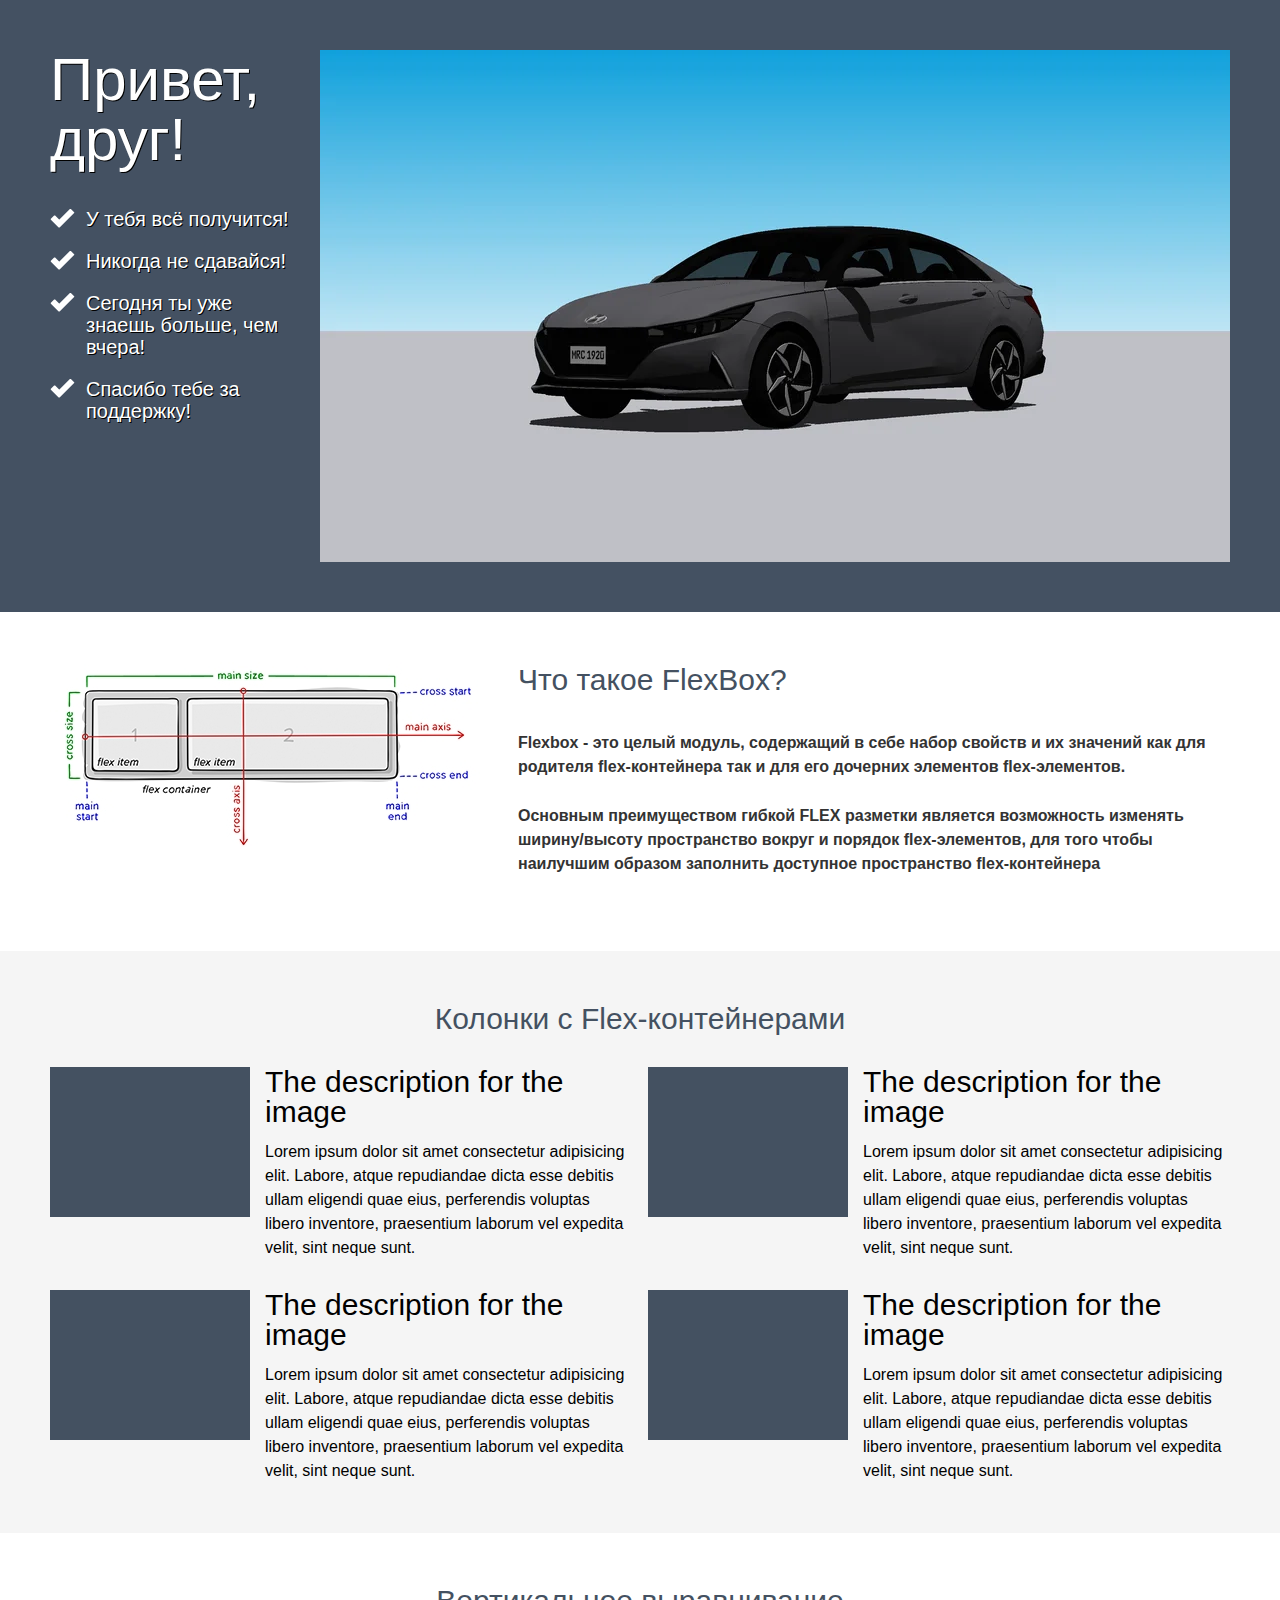
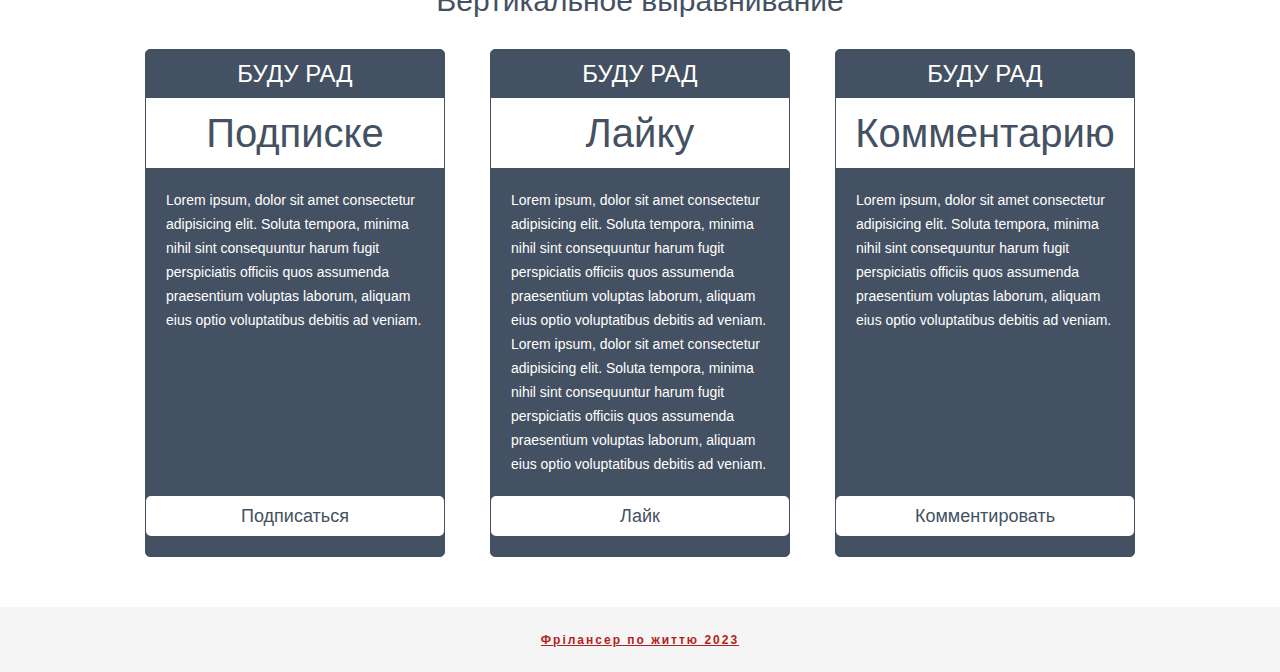
<file: index.html>
<!-- Сообщаем браузеру как стоит обрабатывать эту страницу -->
<!DOCTYPE html>
<!-- Оболочка документа, указываем язык содержимого -->
<html lang="ru">
	<!-- Заголовок страницы, контейнер для других важных данных (не отображается) -->
	<head>
		<!-- Заголовок страницы в браузере -->
		<title>FLEXBOX</title>
		<!-- Адаптив -->
		<meta name="viewport" content="width=device-width, initial-scale=1.0, maximum-scale=1.0, user-scalable=0" />
		<!-- Подключаем CSS -->
		<link rel="stylesheet" href="css/style.css" />
		<!-- Кодировка страницы -->
		<meta charset="UTF-8">
	</head>
	<!-- Отображаемое тело страницы -->
	<body>
<div class="wrapper">
	<div class="content">
		<div class="hi">
			<div class="container">
				<div class="hi__row">
					<div class="hi__body">
						<div class="hi__title">Привет, друг!</div>
						<ul class="hi__list">
							<li>У тебя всё получится!</li>
							<li>Никогда не сдавайся!</li>
							<li>Сегодня ты уже знаешь больше, чем вчера!</li>
							<li>Спасибо тебе за поддержку!</li>
						</ul>
					</div>
					<div class="hi__image">
						<img src="img/kacar.png" alt=" ">
					</div>
				</div>
			</div>
		</div>	
		<div class="what">
				<div class="container">
					<div class="what__row">
						<div class="what__image">
							<img src="img/image_2.jpg" alt="">
						</div>
						<div class="what__body">
							<div class="what__title title">Что такое FlexBox?</div>
							<div class="what__text">
								<p>Flexbox - это целый модуль, содержащий в себе набор свойств и их значений как для родителя flex-контейнера так и для его дочерних элементов flex-элементов.</p> 
								<p>Основным преимуществом гибкой FLEX разметки является возможность изменять ширину/высоту пространство вокруг и порядок flex-элементов, для того чтобы наилучшим образом заполнить доступное пространство flex-контейнера</p>
							</div>
						</div>
					</div>
				</div>
		</div>
		<div class="columns">
				<div class="container">
					<div class="columns__title title"> Колонки с Flex-контейнерами</div>
					<div class="columns__row">
						<div class="columns__column">
							<div class="columns__item item">
								<div class="item__row">
									<div class="item__image">
										<img src="img/image_3.jpg" alt=":(">
									</div>
									<div class="item__body">
										<div class="item__title">The description for the image</div>
										<div class="item__text">Lorem ipsum dolor sit amet consectetur adipisicing elit. Labore, atque repudiandae dicta esse debitis ullam eligendi quae eius, perferendis voluptas libero inventore, praesentium laborum vel expedita velit, sint neque sunt.</div>
									</div>
								</div>
							</div>
						</div>
						<div class="columns__column">
							<div class="columns__item item">
								<div class="item__row">
									<div class="item__image">
										<img src="img/image_3.jpg" alt=":(">
									</div>
									<div class="item__body">
										<div class="item__title">The description for the image</div>
										<div class="item__text">Lorem ipsum dolor sit amet consectetur adipisicing elit. Labore, atque repudiandae dicta esse debitis ullam eligendi quae eius, perferendis voluptas libero inventore, praesentium laborum vel expedita velit, sint neque sunt.</div>
									</div>
								</div>
							</div>
						</div>
						<div class="columns__column">
							<div class="columns__item item">
								<div class="item__row">
									<div class="item__image">
										<img src="img/image_3.jpg" alt=":(">
									</div>
									<div class="item__body">
										<div class="item__title">The description for the image</div>
										<div class="item__text">Lorem ipsum dolor sit amet consectetur adipisicing elit. Labore, atque repudiandae dicta esse debitis ullam eligendi quae eius, perferendis voluptas libero inventore, praesentium laborum vel expedita velit, sint neque sunt.</div>
									</div>
								</div>
							</div>
						</div>
						<div class="columns__column">
							<div class="columns__item item">
								<div class="item__row">
									<div class="item__image">
										<img src="img/image_3.jpg" alt=":(">
									</div>
									<div class="item__body">
										<div class="item__title">The description for the image</div>
										<div class="item__text">Lorem ipsum dolor sit amet consectetur adipisicing elit. Labore, atque repudiandae dicta esse debitis ullam eligendi quae eius, perferendis voluptas libero inventore, praesentium laborum vel expedita velit, sint neque sunt.</div>
									</div>
								</div>
							</div>
						</div>
					</div>
				</div>
		</div>	
		<div class="vertical">
			<div class="container">
				<div class="vertical__title title">Вертикальное выравнивание</div>
				<div class="vertical__body">
					<div class="vertical__row">
						<div class="vertical__column vertical__column_1">
							<div class="vertical__item">
								<div class="vertical__subtitle">Буду рад</div>
								<div class="vertical__label">Лайку</div>
								<div class="vertical__text">
									<p>Lorem ipsum, dolor sit amet consectetur adipisicing elit. Soluta tempora, minima nihil sint consequuntur harum fugit perspiciatis officiis quos assumenda praesentium voluptas laborum, aliquam eius optio voluptatibus debitis ad veniam.</p>
									<p>Lorem ipsum, dolor sit amet consectetur adipisicing elit. Soluta tempora, minima nihil sint consequuntur harum fugit perspiciatis officiis quos assumenda praesentium voluptas laborum, aliquam eius optio voluptatibus debitis ad veniam.</p>
									</div>
								<a href="" class="vertical__btn">Лайк</a>
							</div>
						</div>
						<div class="vertical__column vertical__column_2">
							<div class="vertical__item">
								<div class="vertical__subtitle">Буду рад</div>
								<div class="vertical__label">Подписке</div>
								<div class="vertical__text">
									<p>Lorem ipsum, dolor sit amet consectetur adipisicing elit. Soluta tempora, minima nihil sint consequuntur harum fugit perspiciatis officiis quos assumenda praesentium voluptas laborum, aliquam eius optio voluptatibus debitis ad veniam.</p>
									</div>
								<a href="" class="vertical__btn">Подписаться</a>
							</div>
						</div>
						<div class="vertical__column vertical__column_3">
							<div class="vertical__item">
								<div class="vertical__subtitle">Буду рад</div>
								<div class="vertical__label">Комментарию</div>
								<div class="vertical__text">
									<p>Lorem ipsum, dolor sit amet consectetur adipisicing elit. Soluta tempora, minima nihil sint consequuntur harum fugit perspiciatis officiis quos assumenda praesentium voluptas laborum, aliquam eius optio voluptatibus debitis ad veniam.</p>
									</div>
								<a href="" class="vertical__btn">Комментировать</a>
							</div>
						</div>
					</div>
				</div>
			</div>
		</div>
	</div>
	<footer class ="footer">
		<div class="container">
			<div class="footer__row">
				<div class="footer__text">
					Фрілансер по життю 2023
				</div>
			</div>
		</div>
	</footer>
</div>
	</body>
</html>
</file>
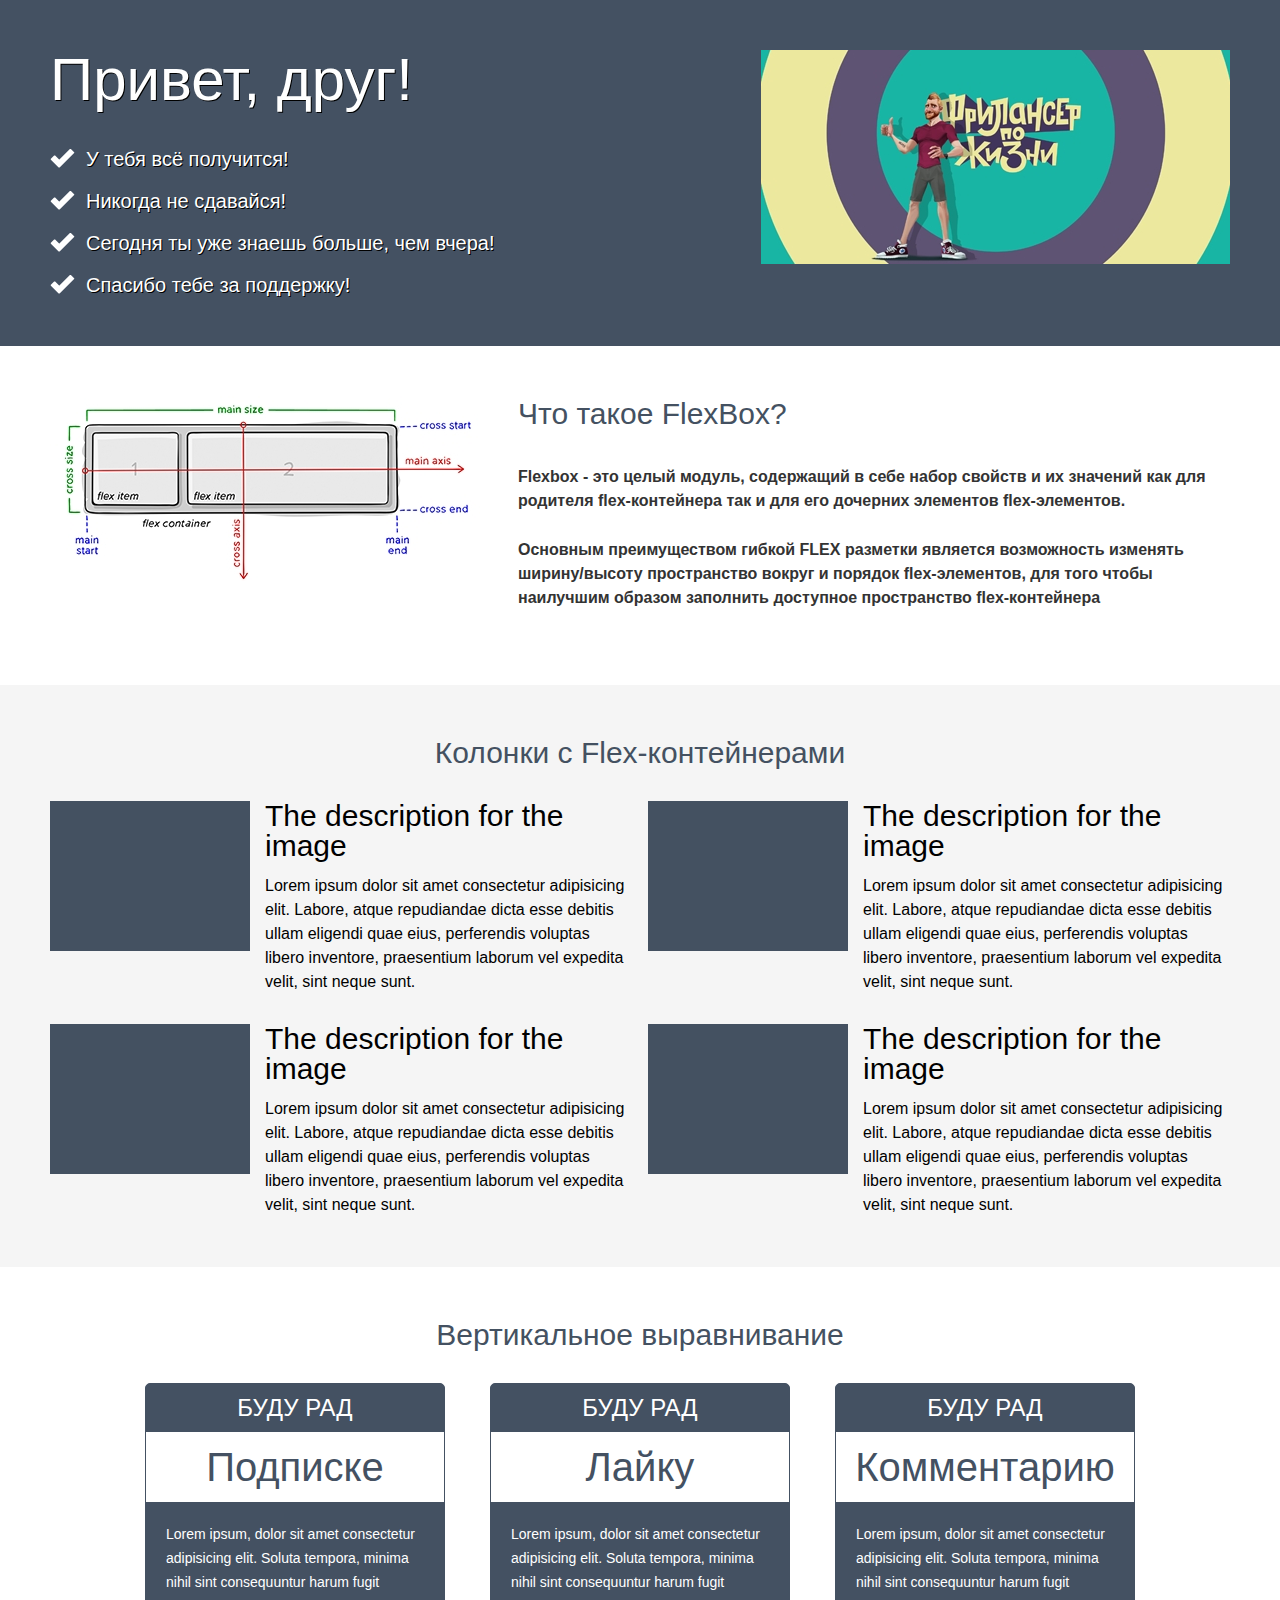
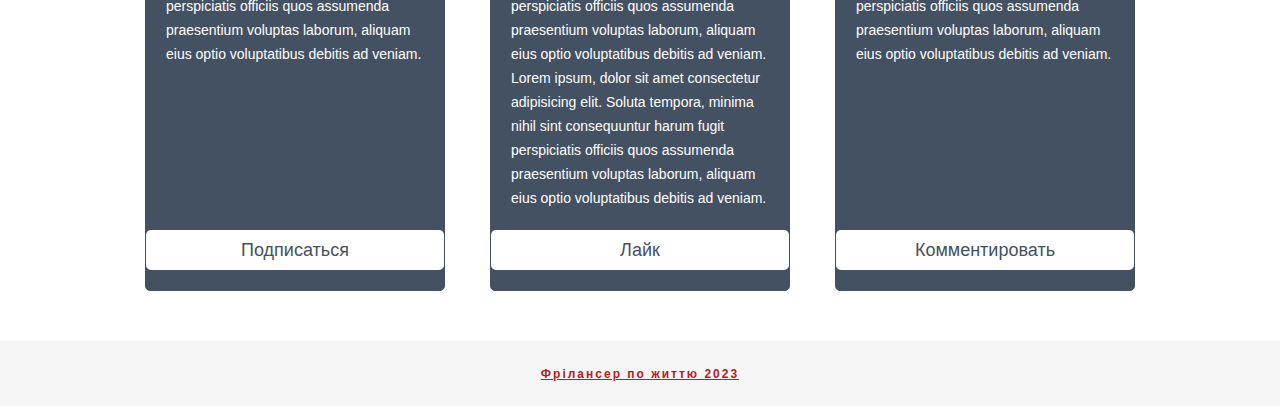
<file: FlexBox/index.html>
<!-- Сообщаем браузеру как стоит обрабатывать эту страницу -->
<!DOCTYPE html>
<!-- Оболочка документа, указываем язык содержимого -->
<html lang="ru">
	<!-- Заголовок страницы, контейнер для других важных данных (не отображается) -->
	<head>
		<!-- Заголовок страницы в браузере -->
		<title>FLEXBOX</title>
		<!-- Адаптив -->
		<meta name="viewport" content="width=device-width, initial-scale=1.0, maximum-scale=1.0, user-scalable=0" />
		<!-- Подключаем CSS -->
		<link rel="stylesheet" href="css/style.css" />
		<!-- Кодировка страницы -->
		<meta charset="UTF-8">
	</head>
	<!-- Отображаемое тело страницы -->
	<body>
<div class="wrapper">
	<div class="content">
		<div class="hi">
			<div class="container">
				<div class="hi__row">
					<div class="hi__body">
						<div class="hi__title">Привет, друг!</div>
						<ul class="hi__list">
							<li>У тебя всё получится!</li>
							<li>Никогда не сдавайся!</li>
							<li>Сегодня ты уже знаешь больше, чем вчера!</li>
							<li>Спасибо тебе за поддержку!</li>
						</ul>
					</div>
					<div class="hi__image">
						<img src="img/image.jpg" alt=" ">
					</div>
				</div>
			</div>
		</div>	
		<div class="what">
				<div class="container">
					<div class="what__row">
						<div class="what__image">
							<img src="img/image_2.jpg" alt="">
						</div>
						<div class="what__body">
							<div class="what__title title">Что такое FlexBox?</div>
							<div class="what__text">
								<p>Flexbox - это целый модуль, содержащий в себе набор свойств и их значений как для родителя flex-контейнера так и для его дочерних элементов flex-элементов.</p> 
								<p>Основным преимуществом гибкой FLEX разметки является возможность изменять ширину/высоту пространство вокруг и порядок flex-элементов, для того чтобы наилучшим образом заполнить доступное пространство flex-контейнера</p>
							</div>
						</div>
					</div>
				</div>
		</div>
		<div class="columns">
				<div class="container">
					<div class="columns__title title"> Колонки с Flex-контейнерами</div>
					<div class="columns__row">
						<div class="columns__column">
							<div class="columns__item item">
								<div class="item__row">
									<div class="item__image">
										<img src="img/image_3.jpg" alt=":(">
									</div>
									<div class="item__body">
										<div class="item__title">The description for the image</div>
										<div class="item__text">Lorem ipsum dolor sit amet consectetur adipisicing elit. Labore, atque repudiandae dicta esse debitis ullam eligendi quae eius, perferendis voluptas libero inventore, praesentium laborum vel expedita velit, sint neque sunt.</div>
									</div>
								</div>
							</div>
						</div>
						<div class="columns__column">
							<div class="columns__item item">
								<div class="item__row">
									<div class="item__image">
										<img src="img/image_3.jpg" alt=":(">
									</div>
									<div class="item__body">
										<div class="item__title">The description for the image</div>
										<div class="item__text">Lorem ipsum dolor sit amet consectetur adipisicing elit. Labore, atque repudiandae dicta esse debitis ullam eligendi quae eius, perferendis voluptas libero inventore, praesentium laborum vel expedita velit, sint neque sunt.</div>
									</div>
								</div>
							</div>
						</div>
						<div class="columns__column">
							<div class="columns__item item">
								<div class="item__row">
									<div class="item__image">
										<img src="img/image_3.jpg" alt=":(">
									</div>
									<div class="item__body">
										<div class="item__title">The description for the image</div>
										<div class="item__text">Lorem ipsum dolor sit amet consectetur adipisicing elit. Labore, atque repudiandae dicta esse debitis ullam eligendi quae eius, perferendis voluptas libero inventore, praesentium laborum vel expedita velit, sint neque sunt.</div>
									</div>
								</div>
							</div>
						</div>
						<div class="columns__column">
							<div class="columns__item item">
								<div class="item__row">
									<div class="item__image">
										<img src="img/image_3.jpg" alt=":(">
									</div>
									<div class="item__body">
										<div class="item__title">The description for the image</div>
										<div class="item__text">Lorem ipsum dolor sit amet consectetur adipisicing elit. Labore, atque repudiandae dicta esse debitis ullam eligendi quae eius, perferendis voluptas libero inventore, praesentium laborum vel expedita velit, sint neque sunt.</div>
									</div>
								</div>
							</div>
						</div>
					</div>
				</div>
		</div>	
		<div class="vertical">
			<div class="container">
				<div class="vertical__title title">Вертикальное выравнивание</div>
				<div class="vertical__body">
					<div class="vertical__row">
						<div class="vertical__column vertical__column_1">
							<div class="vertical__item">
								<div class="vertical__subtitle">Буду рад</div>
								<div class="vertical__label">Лайку</div>
								<div class="vertical__text">
									<p>Lorem ipsum, dolor sit amet consectetur adipisicing elit. Soluta tempora, minima nihil sint consequuntur harum fugit perspiciatis officiis quos assumenda praesentium voluptas laborum, aliquam eius optio voluptatibus debitis ad veniam.</p>
									<p>Lorem ipsum, dolor sit amet consectetur adipisicing elit. Soluta tempora, minima nihil sint consequuntur harum fugit perspiciatis officiis quos assumenda praesentium voluptas laborum, aliquam eius optio voluptatibus debitis ad veniam.</p>
									</div>
								<a href="" class="vertical__btn">Лайк</a>
							</div>
						</div>
						<div class="vertical__column vertical__column_2">
							<div class="vertical__item">
								<div class="vertical__subtitle">Буду рад</div>
								<div class="vertical__label">Подписке</div>
								<div class="vertical__text">
									<p>Lorem ipsum, dolor sit amet consectetur adipisicing elit. Soluta tempora, minima nihil sint consequuntur harum fugit perspiciatis officiis quos assumenda praesentium voluptas laborum, aliquam eius optio voluptatibus debitis ad veniam.</p>
									</div>
								<a href="" class="vertical__btn">Подписаться</a>
							</div>
						</div>
						<div class="vertical__column vertical__column_3">
							<div class="vertical__item">
								<div class="vertical__subtitle">Буду рад</div>
								<div class="vertical__label">Комментарию</div>
								<div class="vertical__text">
									<p>Lorem ipsum, dolor sit amet consectetur adipisicing elit. Soluta tempora, minima nihil sint consequuntur harum fugit perspiciatis officiis quos assumenda praesentium voluptas laborum, aliquam eius optio voluptatibus debitis ad veniam.</p>
									</div>
								<a href="" class="vertical__btn">Комментировать</a>
							</div>
						</div>
					</div>
				</div>
			</div>
		</div>
	</div>
	<footer class ="footer">
		<div class="container">
			<div class="footer__row">
				<div class="footer__text">
					Фрілансер по життю 2023
				</div>
			</div>
		</div>
	</footer>
</div>
	</body>
</html>
</file>
<file: css/style.css>
/*Обнуление*/
*{padding:0;margin:0;border:0;}
*,*:before,*:after{-moz-box-sizing:border-box;-webkit-box-sizing:border-box;box-sizing:border-box;}
:focus,:active{outline:none;}
a:focus,a:active{outline:none;}
nav,footer,header,aside{display:block;}
html,body{height:100%;width:100%;font-size:100%;line-height:1;font-size:14px;-ms-text-size-adjust:100%;-moz-text-size-adjust:100%;-webkit-text-size-adjust:100%;}
input,button,textarea{font-family:inherit;}
input::-ms-clear{display:none;}
button{cursor:pointer;}
button::-moz-focus-inner{padding:0;border:0;}
a,a:visited{text-decoration:none;}
a:hover{text-decoration:none;}
ul li{list-style:none;}
img{vertical-align:top;}
h1,h2,h3,h4,h5,h6{font-size:inherit;font-weight:inherit;}
/*--------------------*/

body{
	font-family: Arial, "Helvetica Neue", Helvetica, sans-serif;
}
.wrapper {
	min-width: 100%;
	overflow: hidden;
	display: flex;
	flex-direction: column;
}
.container { 
	max-width: 1180px;
	margin: 0px auto;
}
.content {
	flex: 1 1 auto;
}
.hi {
background-color: #445162;
padding: 50px 0;
}

.hi__row {
	display: flex;
	justify-content: space-between;
}
.hi__body {
	color: white;
	padding: 0px 30px 0px 0px;
}
.hi__title {
	font-size: 60px;
	margin: 0px 0px 38px 0px;
	text-shadow: 1px 1px 0 rgba(0, 0, 0, 1);
}
.hi__list {
}

.hi__list li {
	background: url("../img/icons/icon.png") 0 1px no-repeat;
	text-shadow:1px 1px 0 rgba(0, 0, 0, 1) ; 
	font-size: 20px;
	line-height: 22px;
	padding: 0px 0px 0px 36px;
	margin: 0px 0px 20px 0px;
}

.hi__list li:last-child
{
	margin: 0px;
}
.hi__image {
}
.footer {
	background-color: #f5f5f5;

}
.footer__row {
	display: flex;
	height: 65px;
	justify-content: center;
    align-items: center;

}
.footer__text {
	letter-spacing: 2px;
	color: firebrick;
	font-size: 12px;
	text-decoration: underline;
	font-weight: bold;
}

.title {
	color: #445161;
	font-size: 30px;
	line-height: 36px;
	margin: 0px 0px 33px 0px;
}
.what {
	padding: 50px 0px;
}

.container {
}

.what__row {
	display: flex;
}

.what__image {
	flex: 0 0 430px;
}

.what__image img {
	max-width: 100%;
}

.what__body {
	flex: 1px 1px auto;
	padding: 0px 0px 0px 38px;
}

.what__title {
	margin: 0px 0px 33px 0px;
}

.what__text p {
	font-size: 16px;
	color: #333333;
	margin: 0px 0px 25px 0px;
	font-weight: bold;
	line-height: 24px;
}

.what__text {
	
}

.columns {
	background-color: #f5f5f5;
	padding: 50px 0 20px 0;

}
.container {
}
.columns__title {
	text-align: center;
	margin: 0px 0px 30px 0px;
}
.title {
}
.columns__row {
	display: flex;
	flex-wrap: wrap;
	margin: 0px -8px;
}
.columns__column {
	padding: 0px 8px;
	flex: 0 1 50%;
	margin: 0px 0px 30px 0px;

}
.columns__item {
}

.item {
}

.item__row {
	display: flex;
}

.item__image {
	flex: 0 0 200px;
}

.item__body {
	flex: 1 1 auto;
	padding: 0px 0px 0px 15px;
}

.item__title {
	color #445161;
	font-size: 30px;
	line-height: 30px;
	margin: 0px 0px 13px 0px;
}

.item__text {
	color #333333;
	font-size: 16px;
	line-height: 24px;
}

.vertical {
	padding: 50px 0px;
}
.container {
}
.vertical__title {
	text-align: center;
	margin: 0px 0px 30px 0px;
}
.title {
}
.vertical__body {
	max-width: 990px;
	margin: 0px auto;
}
.vertical__row {
	display: flex;
	margin: 0px -22.5px;
}
.vertical__column {
	flex: 0 1 33.333%;
	padding: 0px 22.5px;
	display: flex;
}
.vertical__item {
	background-color: #445162;
	color: #fff;
	display: flex;
	flex-direction: column;
	border-radius: 5px;
	padding: 0px 0px 20px 0px;
	border: 1px solid #445162;
}
.vertical__subtitle {
	font-size: 24px;
	text-transform: uppercase;
	padding: 12px 0px;
	text-align: center;
}
.vertical__label {
	text-align: center;
	background-color: #fff;
	color: #445162;
	font-size: 40px;
	padding: 15px 0;
}
.vertical__text {
	padding: 20px;
	font-size: 14px;
	line-height: 24px;
	flex: 1 1 auto;
}
.vertical__text p {
	margin-bottom: 0px 0px 15px 0px;
}

.vertical__text p:last-child {
	margin: 0px;
} 

.vertical__btn {
	display: block;
	line-height: 40px;
	text-align: center;
	border-radius: 5px;
	color: #445161;
	height: 40px;
	background-color: #ffffff;
	font-size: 18px;
}

.vertical__column_1{
order: 2;
}

.vertical__column_2{
order: 1;
}

.vertical__column_3{
order: 3;
}
</file>
<file: FlexBox/css/style.css>
/*Обнуление*/
*{padding:0;margin:0;border:0;}
*,*:before,*:after{-moz-box-sizing:border-box;-webkit-box-sizing:border-box;box-sizing:border-box;}
:focus,:active{outline:none;}
a:focus,a:active{outline:none;}
nav,footer,header,aside{display:block;}
html,body{height:100%;width:100%;font-size:100%;line-height:1;font-size:14px;-ms-text-size-adjust:100%;-moz-text-size-adjust:100%;-webkit-text-size-adjust:100%;}
input,button,textarea{font-family:inherit;}
input::-ms-clear{display:none;}
button{cursor:pointer;}
button::-moz-focus-inner{padding:0;border:0;}
a,a:visited{text-decoration:none;}
a:hover{text-decoration:none;}
ul li{list-style:none;}
img{vertical-align:top;}
h1,h2,h3,h4,h5,h6{font-size:inherit;font-weight:inherit;}
/*--------------------*/

body{
	font-family: Arial, "Helvetica Neue", Helvetica, sans-serif;
}
.wrapper {
	min-width: 100%;
	overflow: hidden;
	display: flex;
	flex-direction: column;
}
.container { 
	max-width: 1180px;
	margin: 0px auto;
}
.content {
	flex: 1 1 auto;
}
.hi {
background-color: #445162;
padding: 50px 0;
}

.hi__row {
	display: flex;
	justify-content: space-between;
}
.hi__body {
	color: white;
	padding: 0px 30px 0px 0px;
}
.hi__title {
	font-size: 60px;
	margin: 0px 0px 38px 0px;
	text-shadow: 1px 1px 0 rgba(0, 0, 0, 1);
}
.hi__list {
}

.hi__list li {
	background: url("../img/icons/icon.png") 0 1px no-repeat;
	text-shadow:1px 1px 0 rgba(0, 0, 0, 1) ; 
	font-size: 20px;
	line-height: 22px;
	padding: 0px 0px 0px 36px;
	margin: 0px 0px 20px 0px;
}

.hi__list li:last-child
{
	margin: 0px;
}
.hi__image {
}
.footer {
	background-color: #f5f5f5;

}
.footer__row {
	display: flex;
	height: 65px;
	justify-content: center;
    align-items: center;

}
.footer__text {
	letter-spacing: 2px;
	color: firebrick;
	font-size: 12px;
	text-decoration: underline;
	font-weight: bold;
}

.title {
	color: #445161;
	font-size: 30px;
	line-height: 36px;
	margin: 0px 0px 33px 0px;
}
.what {
	padding: 50px 0px;
}

.container {
}

.what__row {
	display: flex;
}

.what__image {
	flex: 0 0 430px;
}

.what__image img {
	max-width: 100%;
}

.what__body {
	flex: 1px 1px auto;
	padding: 0px 0px 0px 38px;
}

.what__title {
	margin: 0px 0px 33px 0px;
}

.what__text p {
	font-size: 16px;
	color: #333333;
	margin: 0px 0px 25px 0px;
	font-weight: bold;
	line-height: 24px;
}

.what__text {
	
}

.columns {
	background-color: #f5f5f5;
	padding: 50px 0 20px 0;

}
.container {
}
.columns__title {
	text-align: center;
	margin: 0px 0px 30px 0px;
}
.title {
}
.columns__row {
	display: flex;
	flex-wrap: wrap;
	margin: 0px -8px;
}
.columns__column {
	padding: 0px 8px;
	flex: 0 1 50%;
	margin: 0px 0px 30px 0px;

}
.columns__item {
}

.item {
}

.item__row {
	display: flex;
}

.item__image {
	flex: 0 0 200px;
}

.item__body {
	flex: 1 1 auto;
	padding: 0px 0px 0px 15px;
}

.item__title {
	color #445161;
	font-size: 30px;
	line-height: 30px;
	margin: 0px 0px 13px 0px;
}

.item__text {
	color #333333;
	font-size: 16px;
	line-height: 24px;
}

.vertical {
	padding: 50px 0px;
}
.container {
}
.vertical__title {
	text-align: center;
	margin: 0px 0px 30px 0px;
}
.title {
}
.vertical__body {
	max-width: 990px;
	margin: 0px auto;
}
.vertical__row {
	display: flex;
	margin: 0px -22.5px;
}
.vertical__column {
	flex: 0 1 33.333%;
	padding: 0px 22.5px;
	display: flex;
}
.vertical__item {
	background-color: #445162;
	color: #fff;
	display: flex;
	flex-direction: column;
	border-radius: 5px;
	padding: 0px 0px 20px 0px;
	border: 1px solid #445162;
}
.vertical__subtitle {
	font-size: 24px;
	text-transform: uppercase;
	padding: 12px 0px;
	text-align: center;
}
.vertical__label {
	text-align: center;
	background-color: #fff;
	color: #445162;
	font-size: 40px;
	padding: 15px 0;
}
.vertical__text {
	padding: 20px;
	font-size: 14px;
	line-height: 24px;
	flex: 1 1 auto;
}
.vertical__text p {
	margin-bottom: 0px 0px 15px 0px;
}

.vertical__text p:last-child {
	margin: 0px;
} 

.vertical__btn {
	display: block;
	line-height: 40px;
	text-align: center;
	border-radius: 5px;
	color: #445161;
	height: 40px;
	background-color: #ffffff;
	font-size: 18px;
}

.vertical__column_1{
order: 2;
}

.vertical__column_2{
order: 1;
}

.vertical__column_3{
order: 3;
}
</file>
